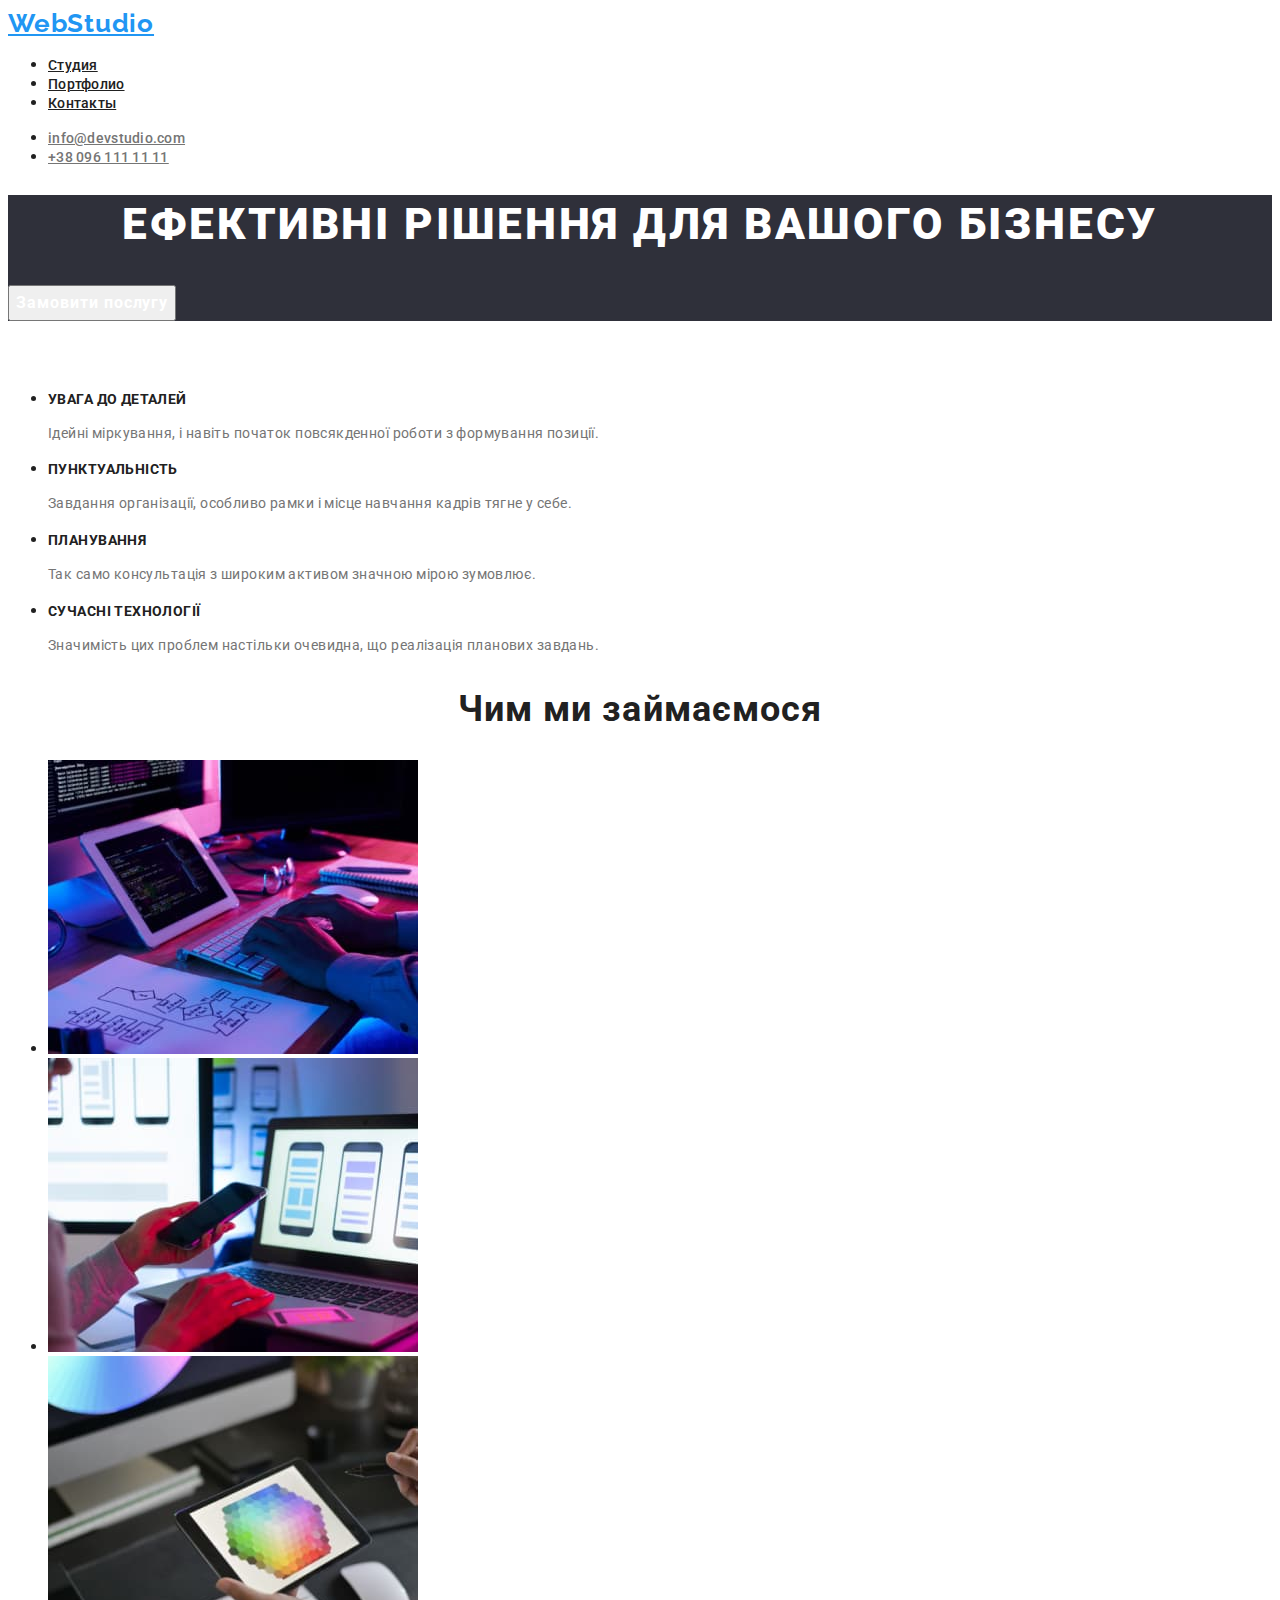
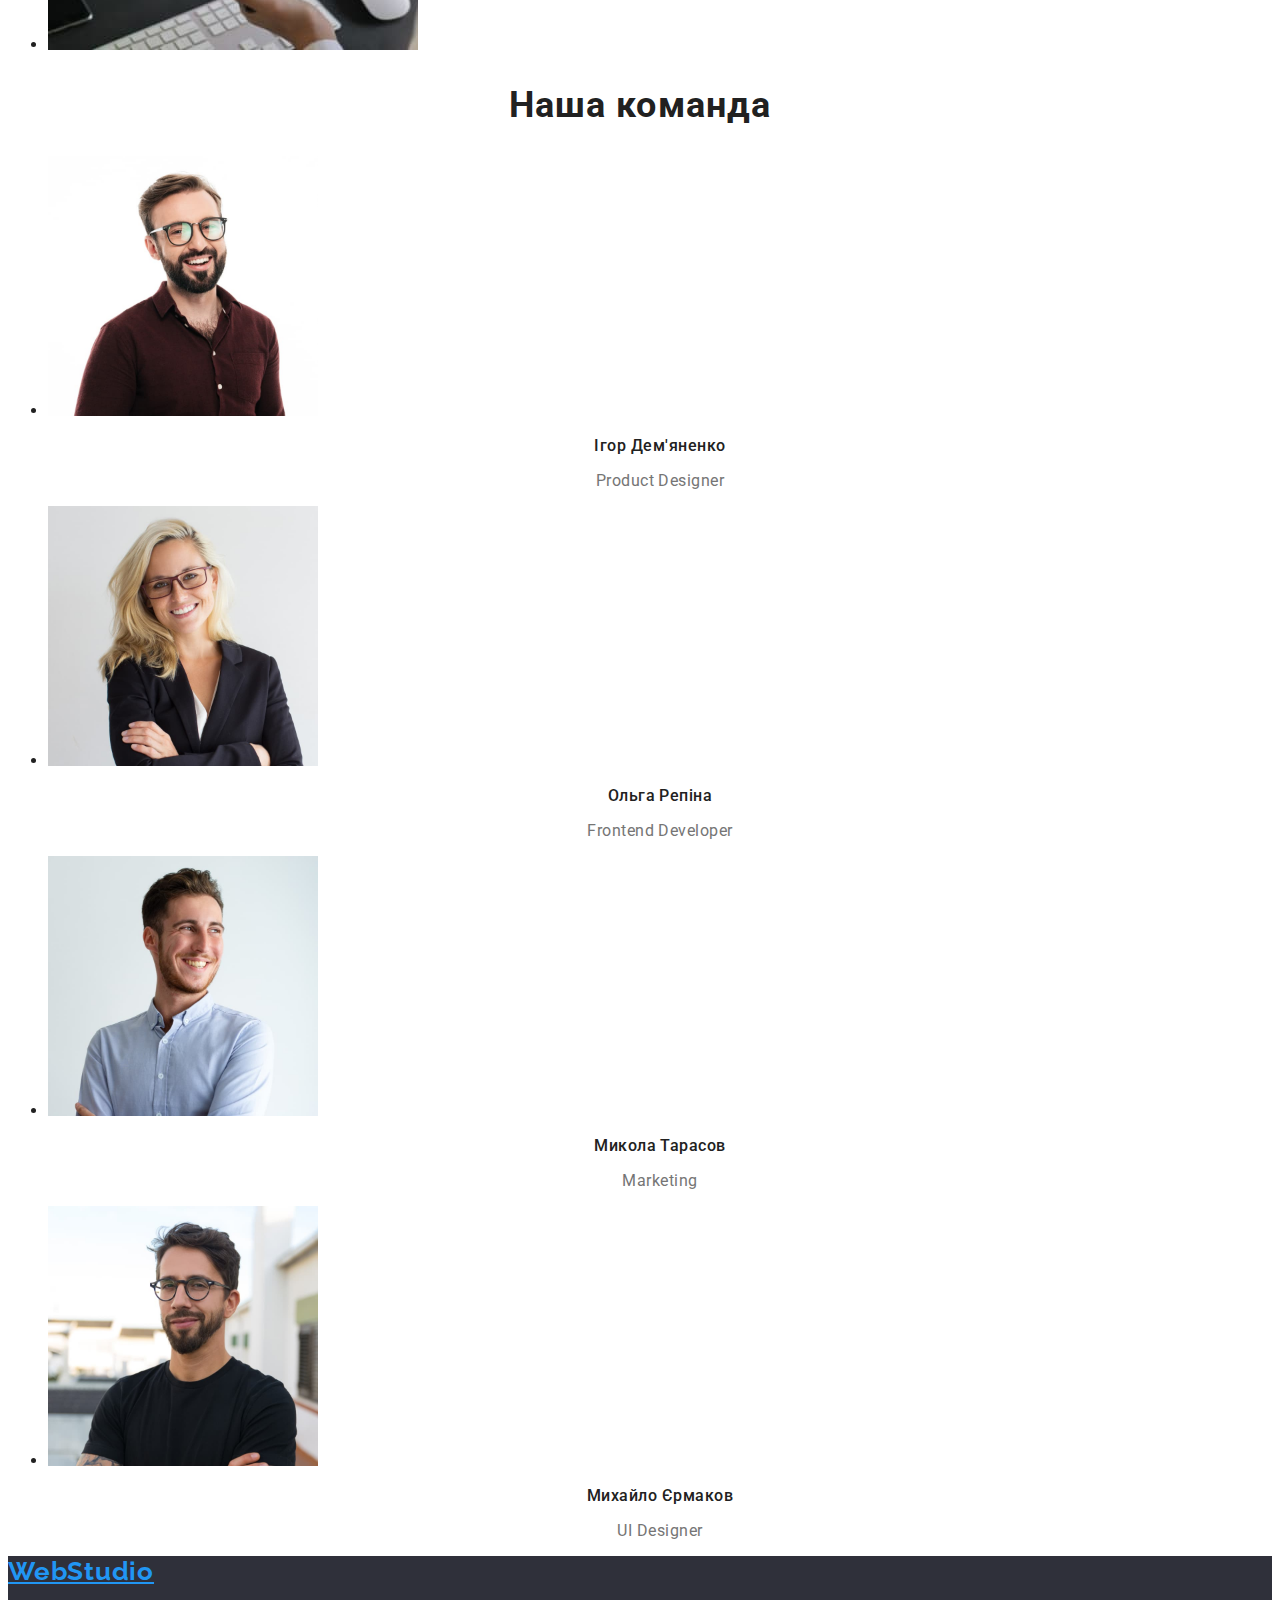
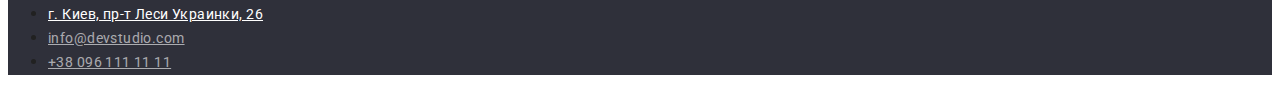
<file: index.html>
<!DOCTYPE html>
<html lang="ru">
  <head>
    <meta charset="UTF-8" />
    <meta http-equiv="X-UA-Compatible" content="IE=edge" />
    <meta name="viewport" content="width=device-width, initial-scale=1.0" />
    <title>Document</title>
    <link rel="stylesheet" href="css/styles-index.css" />
    <link rel="preconnect" href="https://fonts.googleapis.com" />
    <link rel="preconnect" href="https://fonts.gstatic.com" crossorigin />
    <link
      href="https://fonts.googleapis.com/css2?family=Raleway:wght@700&family=Roboto:wght@400;500;700;900&display=swap"
      rel="stylesheet"
    />
  </head>
  <body>
    <!--Шапка сайта-->
    <header class="header">
      <a class="link-logo" lang="en" href="index.html">WebStudio</a>
      <nav class="nav">
        <ul class="nav-list">
          <li><a class="header-link-studio" href="">Студия</a></li>
          <li>
            <a class="header-link-portfolio" href="./portfolio.html"
              >Портфолио</a
            >
          </li>
          <li><a class="header-link-contacts" href="">Контакты</a></li>
        </ul>
      </nav>
      <ul class="header-contacts">
        <li>
          <a class="link-mail" href="mailto:info@devstudio.com"
            >info@devstudio.com</a
          >
        </li>
        <li>
          <a class="link-tel" href="tel:+380961111111">+38 096 111 11 11</a>
        </li>
      </ul>
    </header>
    <!--Тiло сайта-->
    <main>
      <!--Секцiя герой-->
      <section class="hero">
        <h1 class="hero-text">Ефективні рішення для вашого бізнесу</h1>
        <div class="hero-bt">
          <button class="hero-butt" type="button">Замовити послугу</button>
        </div>
      </section>
      <!--Особливості компанії-->
      <section class="features">
        <h2 class="features-title">Наші особливості</h2>
        <ul>
          <li>
            <h3 class="features-title-detail">УВАГА ДО ДЕТАЛЕЙ</h3>
            <p class="features-text-detail">
              Ідейні міркування, і навіть початок повсякденної роботи з
              формування позиції.
            </p>
          </li>
          <li>
            <h3 class="features-title-punctuality">ПУНКТУАЛЬНІСТЬ</h3>
            <p class="features-text-punctuality">
              Завдання організації, особливо рамки і місце навчання кадрів тягне
              у себе.
            </p>
          </li>
          <li>
            <h3 class="features-title-planning">ПЛАНУВАННЯ</h3>
            <p class="features-text-planning">
              Так само консультація з широким активом значною мірою зумовлює.
            </p>
          </li>
          <li>
            <h3 class="features-title-technologies">СУЧАСНІ ТЕХНОЛОГІЇ</h3>
            <p class="features-text-technologies">
              Значимість цих проблем настільки очевидна, що реалізація планових
              завдань.
            </p>
          </li>
        </ul>
      </section>
      <!--Чим ми займаємося-->
      <section class="activity">
        <h2 class="activity-title">Чим ми займаємося</h2>
        <ul>
          <li>
            <img src="./Images/box-1.jpg" alt="Написанням сайтів" width="370" />
          </li>
          <li>
            <img
              src="./Images/box-2.jpg"
              alt="Адаптація під мобільний телефон"
              width="370"
            />
          </li>
          <li>
            <img src="./Images/box-3.jpg" alt="Графічний дизайн" width="370" />
          </li>
        </ul>
      </section>
      <!--Наша команда-->
      <section class="team">
        <h2 class="team-title">Наша команда</h2>
        <ul>
          <li class="team-first">
            <img
              src="./Images/team-card-1.jpg"
              alt="Дизайнер продукта Ігор Дем'яненко"
              width="270"
              height="260"
            />
            <p class="team-first-name">Ігор Дем'яненко</p>
            <p class="team-first-proff">Product Designer</p>
          </li>
          <li class="team-second">
            <img
              src="./Images/team_card-2.jpg"
              alt="Фронтенд розробник Ольга Репіна"
              width="270"
              height="260"
            />
            <p class="team-second-name">Ольга Репіна</p>
            <p class="team-second-proff">Frontend Developer</p>
          </li>
          <li class="team-third">
            <img
              src="./Images/team_card-3.jpg"
              alt="Маркетолог Микола Тарасов"
              width="270"
              height="260"
            />
            <p class="team-third-name">Микола Тарасов</p>
            <p class="team-third-proff">Marketing</p>
          </li>
          <li class="team-fourth">
            <img
              src="./Images/team_card-4.jpg"
              alt="Дизайнер UI Михайло Єрмаков"
              width="270"
              height="260"
            />
            <p class="team-fourth-name">Михайло Єрмаков</p>
            <p class="team-fourth-proff">UI Designer</p>
          </li>
        </ul>
      </section>
    </main>
    <!--Подвал-->
    <footer class="footer">
      <a class="link-logo" lang="en" href="/">WebStudio</a>
      <!--Контакты-->
      <address>
        <ul>
          <li>
            <a
              class="footer-link-address"
              href="https://goo.gl/maps/rvx1Cv9gGBwcLjP79"
              target="_blank"
              >г. Киев, пр-т Леси Украинки, 26
            </a>
          </li>
          <li>
            <a class="footer-link-mail" href="mailto:info@devstudio.com"
              >info@devstudio.com
            </a>
          </li>
          <li>
            <a class="footer-link-tel" href="tel:+380961111111"
              >+38 096 111 11 11</a
            >
          </li>
        </ul>
      </address>
    </footer>
  </body>
</html>
</file>
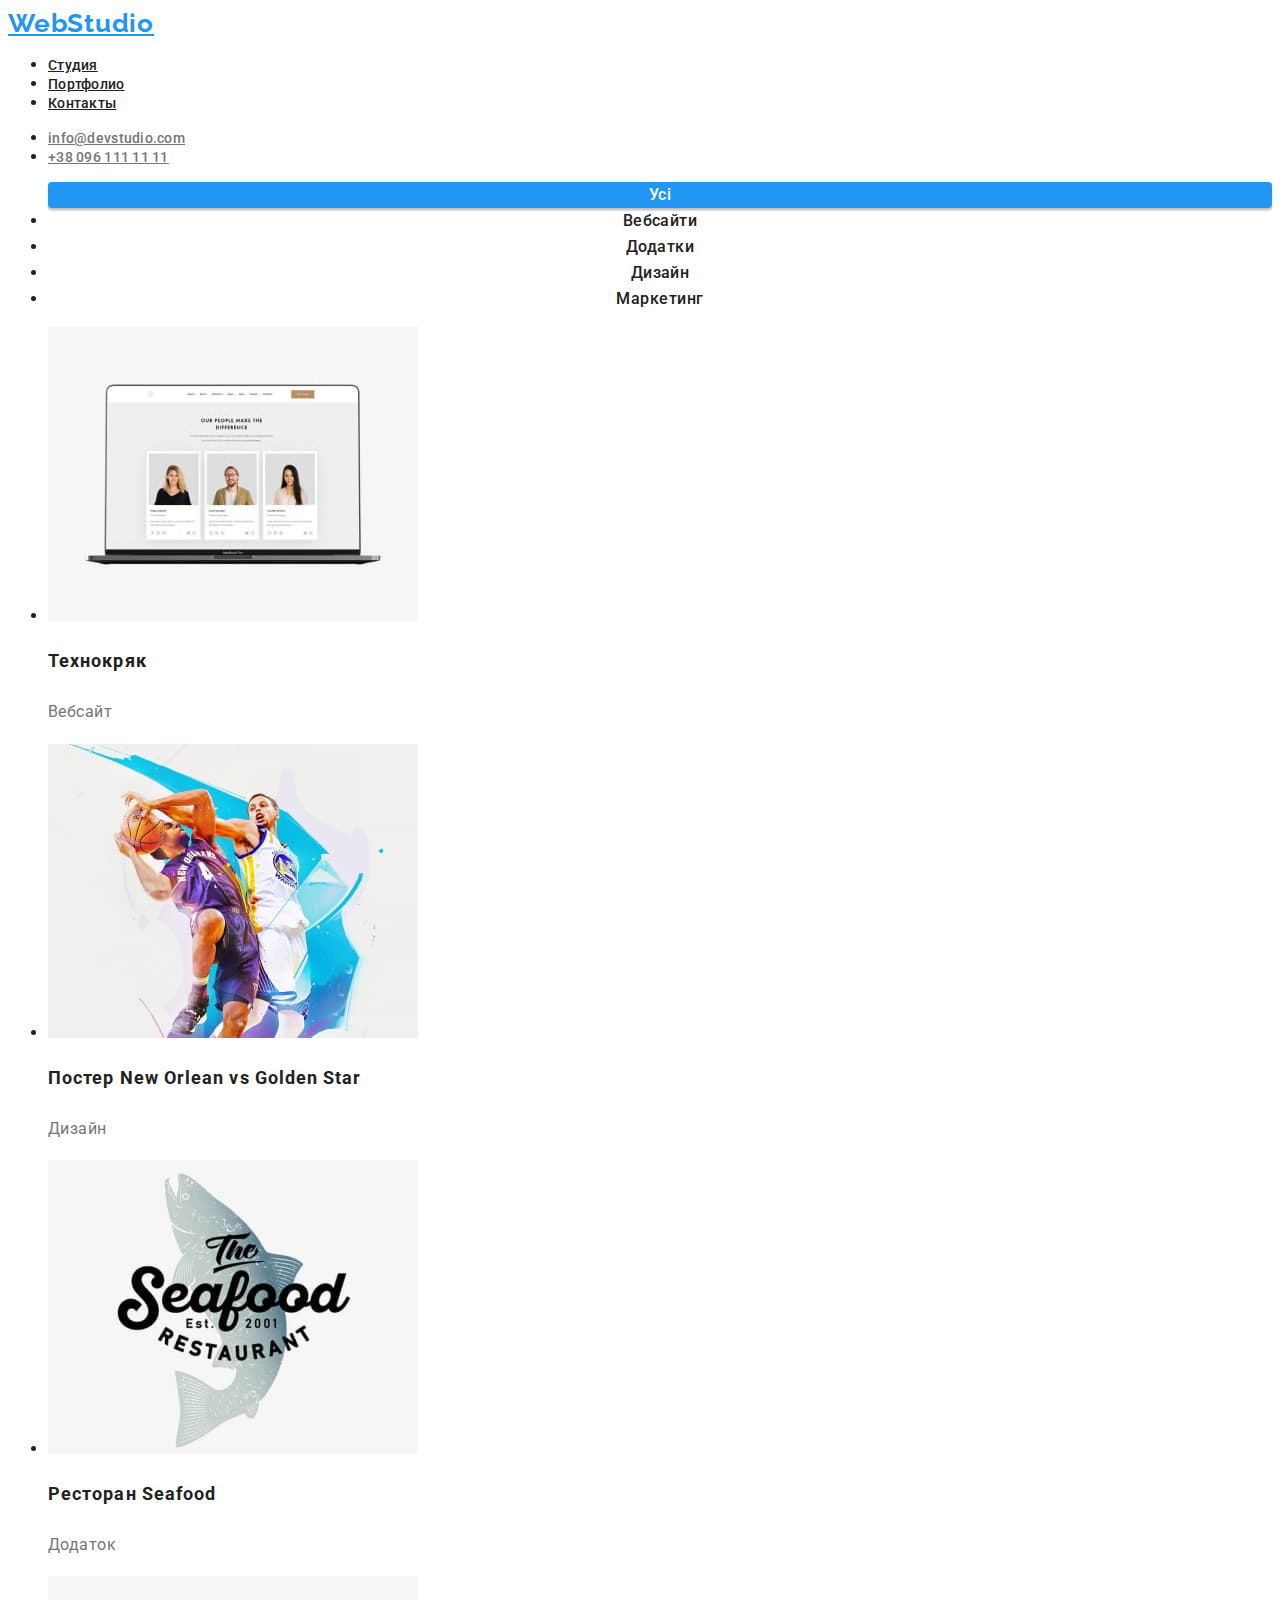
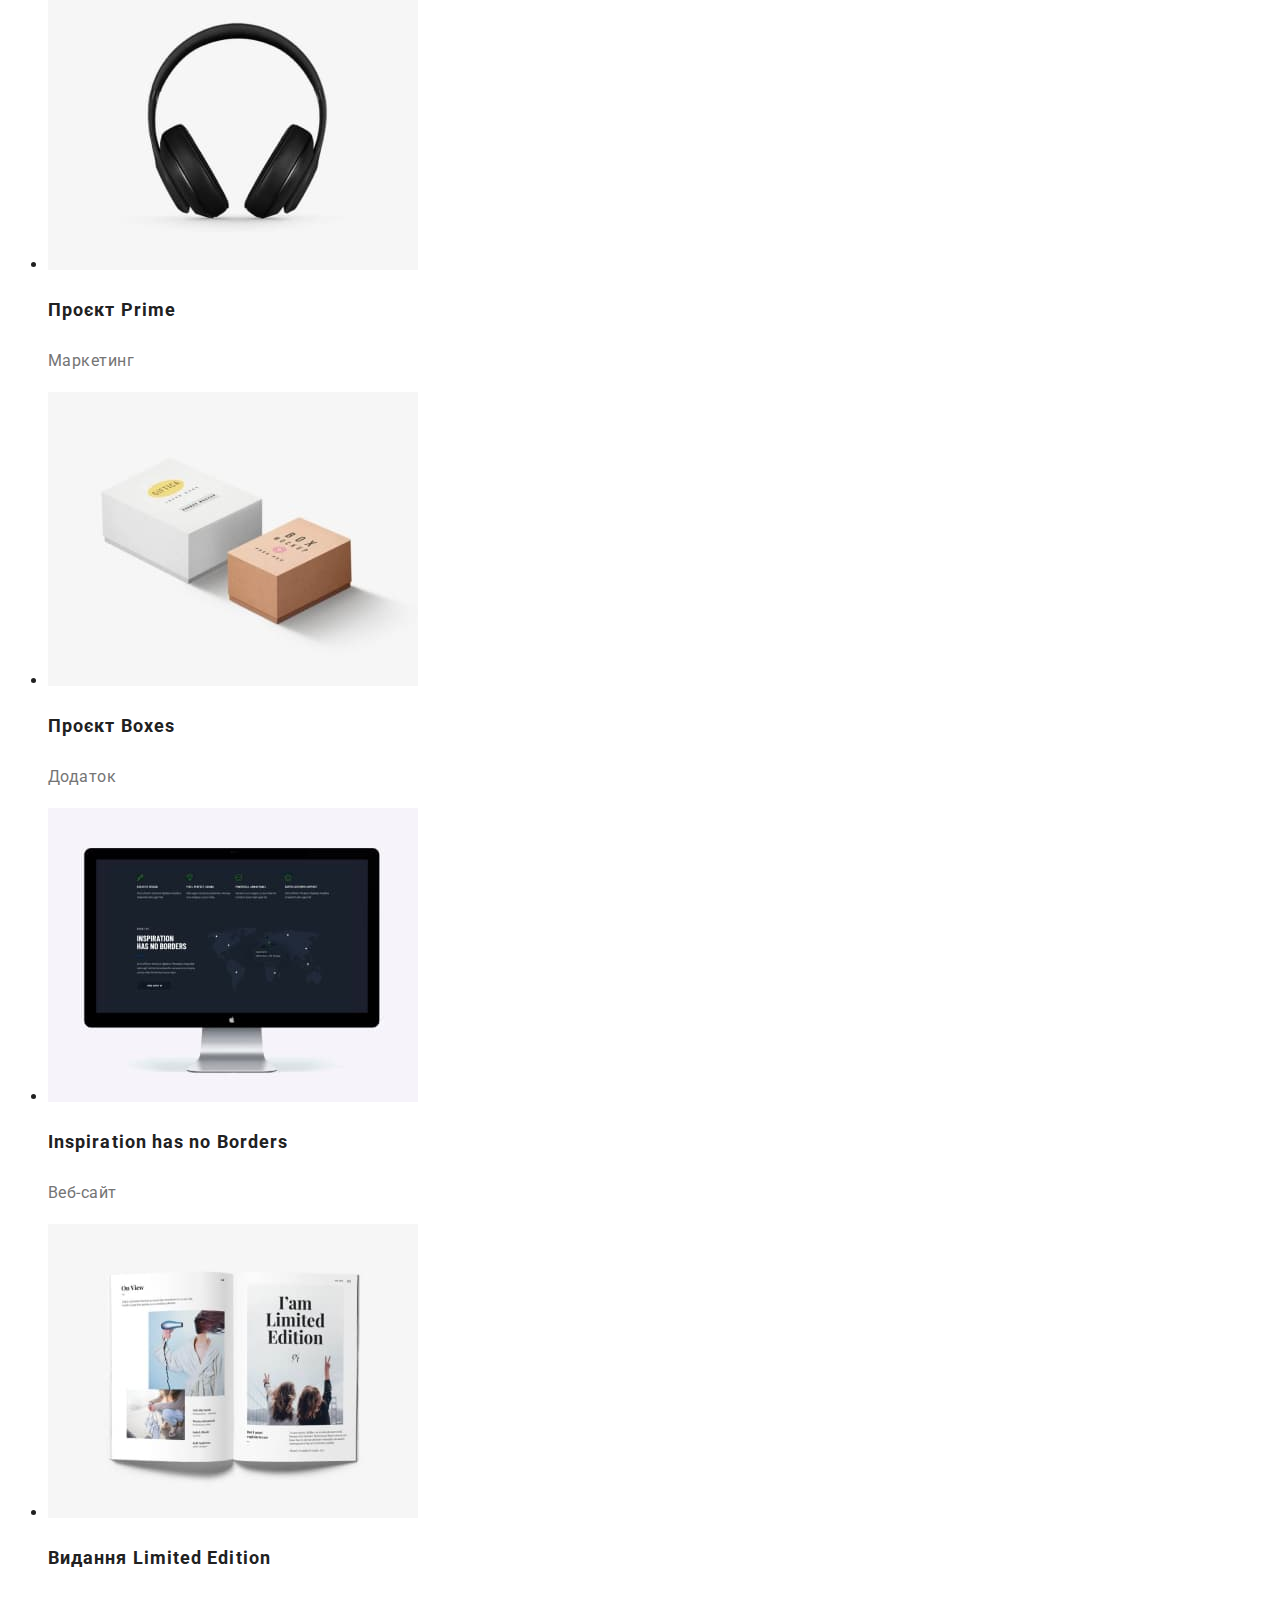
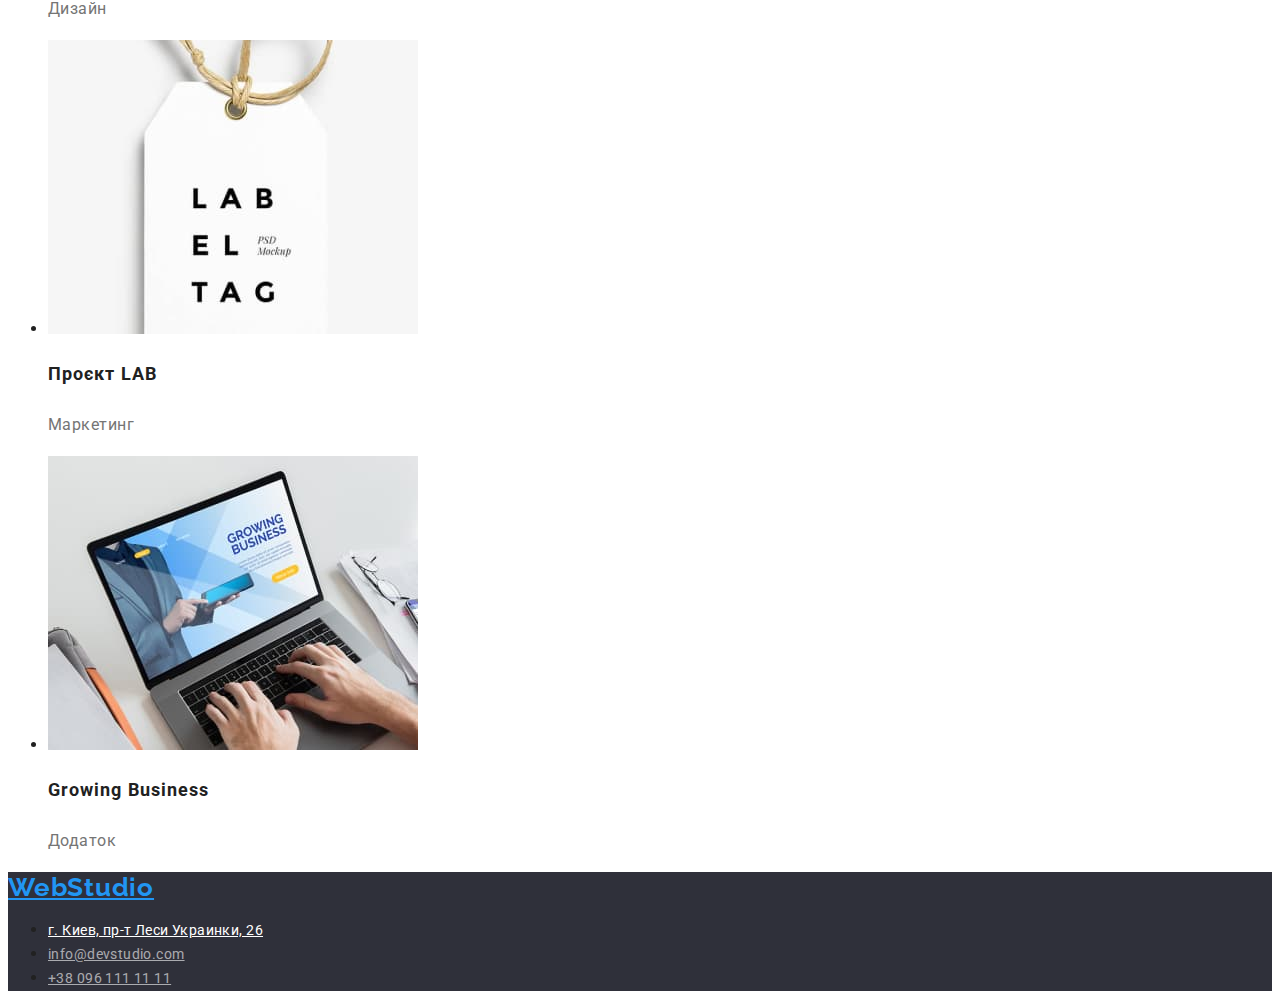
<file: portfolio.html>
<!DOCTYPE html>
<html lang="ru">
  <head>
    <meta charset="UTF-8" />
    <meta http-equiv="X-UA-Compatible" content="IE=edge" />
    <meta name="viewport" content="width=device-width, initial-scale=1.0" />
    <title>Document</title>
    <link rel="stylesheet" href="css/styles-portfolio.css" />
    <link rel="preconnect" href="https://fonts.googleapis.com" />
    <link rel="preconnect" href="https://fonts.gstatic.com" crossorigin />
    <link
      href="https://fonts.googleapis.com/css2?family=Raleway:wght@700&family=Roboto:wght@400;500;700;900&display=swap"
      rel="stylesheet"
    />
  </head>
  <body>
    <!--Шапка сайта-->
    <header class="header">
      <a class="link-logo" lang="en" href="index.html">WebStudio</a>
      <nav class="nav">
        <ul class="nav-list">
          <li><a class="header-link-studio" href="./index.html">Студия</a></li>
          <li><a class="header-link-portfolio" href="">Портфолио</a></li>
          <li><a class="header-link-contacts" href="">Контакты</a></li>
        </ul>
      </nav>
      <ul class="header-contacts">
        <li>
          <a class="link-mail" href="mailto:info@devstudio.com"
            >info@devstudio.com</a
          >
        </li>
        <li>
          <a class="link-tel" href="tel:+380961111111">+38 096 111 11 11</a>
        </li>
      </ul>
    </header>
    <!--Тіло сайта-->
    <main>
      <!-- Фільтр прикладів робіт -->
      <ul>
        <li class="list-all">Усі</li>
        <li class="list-websites">Вебсайти</li>
        <li class="list-applications">Додатки</li>
        <li class="list-desing">Дизайн</li>
        <li class="list-marketing">Маркетинг</li>
      </ul>
      <!-- Приклади робіт -->
      <ul>
        <li>
          <img
            src="./Images/portfolio-1.jpg"
            alt="Ноутбук.Сторінка сайта технокряк"
          />
          <p class="text-name">Технокряк</p>
          <p class="text-description">Вебсайт</p>
        </li>
        <li>
          <img
            src="./Images/portfolio-2.jpg"
            alt="Грають два баскетболіста з різних команд "
          />
          <p class="text-name">Постер New Orlean vs Golden Star</p>
          <p class="text-description">Дизайн</p>
        </li>
        <li>
          <img src="./Images/portfolio-3.jpg" alt="Риба, з надписом Seafood" />
          <p class="text-name">Ресторан Seafood</p>
          <p class="text-description">Додаток</p>
        </li>
        <li>
          <img src="./Images/portfolio-4.jpg" alt="Великі чорні навушники" />
          <p class="text-name">Проєкт Prime</p>
          <p class="text-description">Маркетинг</p>
        </li>
        <li>
          <img
            src="./Images/portfolio-5.jpg"
            alt="Дві коробки, чорна та коричнева"
          />
          <p class="text-name">Проєкт Boxes</p>
          <p class="text-description">Додаток</p>
        </li>
        <li>
          <img
            src="./Images/portfolio-6.jpg"
            lt="Моноблок Аpple з чорним екраном"
          />
          <p class="text-name">Inspiration has no Borders</p>
          <p class="text-description">Веб-сайт</p>
        </li>
        <li>
          <img src="./Images/portfolio-7.jpg" alt="Розгорнута книжка" />
          <p class="text-name">Видання Limited Edition</p>
          <p class="text-description">Дизайн</p>
        </li>
        <li>
          <img src="./Images/portfolio-8.jpg" alt="Біла бірка на мотузці" />
          <p class="text-name">Проєкт LAB</p>
          <p class="text-description">Маркетинг</p>
        </li>
        <li>
          <img
            src="./Images/portfolio-9.jpg"
            alt="Ноутбук, за яким працює людина"
          />
          <p class="text-name">Growing Business</p>
          <p class="text-description">Додаток</p>
        </li>
      </ul>
    </main>
    <!--Подвал-->
    <footer class="footer">
      <a class="link-logo" lang="en" href="/">WebStudio</a>
      <!--Контакты-->
      <address>
        <ul>
          <li>
            <a
              class="footer-link-address"
              href="https://goo.gl/maps/rvx1Cv9gGBwcLjP79"
              target="_blank"
              >г. Киев, пр-т Леси Украинки, 26
            </a>
          </li>
          <li>
            <a class="footer-link-mail" href="mailto:info@devstudio.com"
              >info@devstudio.com
            </a>
          </li>
          <li>
            <a class="footer-link-tel" href="tel:+380961111111"
              >+38 096 111 11 11</a
            >
          </li>
        </ul>
      </address>
    </footer>
  </body>
</html>
</file>
<file: css/styles-index.css>
body {
    font-family: 'Roboto', sans-serif;
    color: #212121;
}

/* ------------------HEADER---------------- */

.link-logo {
    font-family: 'Raleway';
    font-style: normal;
    font-weight: 700;
    font-size: 26px;
    line-height: 1.19;
    letter-spacing: 0.03em;
    color: #2196F3;
}

.header-link-studio,
.header-link-portfolio,
.header-link-contacts {
    font-family: 'Roboto';
    font-style: normal;
    font-weight: 500;
    font-size: 14px;
    line-height: 1.14;
    letter-spacing: 0.02em;
    color: #212121;
}

.link-mail,
.link-tel {
    font-family: 'Roboto';
    font-style: normal;
    font-weight: 500;
    font-size: 14px;
    line-height: 1,14px;
    letter-spacing: 0.02em;
    color: #757575;
}

/* --------------------HERO-------------------- */
.hero {
    background: #2F303A;}

.hero-text {
    font-family: 'Roboto';
    font-style: normal;
    font-weight: 900;
    font-size: 44px;
    line-height: 1.36;
    text-align: center;
    letter-spacing: 0.06em;
    text-transform: uppercase;
    color: #FFFFFF;}

/* .hero-bt {
    width: 216px;
    height: 50px;
    background: #2196F3;
    box-shadow: 0px 4px 4px rgba(0, 0, 0, 0.15);
    border-radius: 4px;
}    */

.hero-butt {
    font-family: 'Roboto';
    font-style: normal;
    font-weight: 700;
    font-size: 16px;
    line-height: 1.88;
    letter-spacing: 0.06em;
    color: #FFFFFF;}

/* -------------FEATURES OF THE COMPANY------------- */

.features-title {
    color: white;
}

.features-title-detail,
.features-title-punctuality,
.features-title-planning,
.features-title-technologies {
    font-family: 'Roboto';
    font-style: normal;
    font-weight: 700;
    font-size: 14px;
    line-height: 1.14;
    letter-spacing: 0.03em;
    text-transform: uppercase;
    color: #212121;}


.features-text-detail,
.features-text-punctuality,
.features-text-planning,
.features-text-technologies {
    font-family: 'Roboto';
    font-style: normal;
    font-weight: 400;
    font-size: 14px;
    line-height: 1.71;
    letter-spacing: 0.03em;
    color: #757575;}

/* -------------OUR ACTIVITY------------- */

.activity {}

.activity-title {
    font-family: 'Roboto';
    font-style: normal;
    font-weight: 700;
    font-size: 36px;
    line-height: 1.17;
    text-align: center;
    letter-spacing: 0.03em;
    color: #212121;}


/* -------------OUR TEAM------------- */

/* .team {
    position: absolute;
    width: 1600px;
    height: 648px;
    left: 0px;
    top: 1446px;
    background: #F5F4FA;} */
    
.team-title {
    font-family: 'Roboto';
    font-style: normal;
    font-weight: 700;
    font-size: 36px;
    line-height: 1.17;
    text-align: center;
    letter-spacing: 0.03em;
    color: #212121;}
    
/* .team-first {}
.team-second {}
.team-third {}
.team-fourth {} */

    
.team-first-name,
.team-second-name,
.team-third-name,
.team-fourth-name {
    font-family: 'Roboto';
    font-style: normal;
    font-weight: 500;
    font-size: 16px;
    line-height: 1.19;
    text-align: center;
    letter-spacing: 0.03em;
    color: #212121;}


.team-first-proff,    
.team-second-proff,
.team-third-proff,
.team-fourth-proff {
    font-family: 'Roboto';
    font-style: normal;
    font-weight: 400;
    font-size: 16px;
    line-height: 1.19;
    text-align: center;
    letter-spacing: 0.03em;
    color: #757575;}



/* -------------CONTACTS------------- */

.footer {
    background-color: #2F303A;
    ;
}

.footer-link-address {
    font-family: 'Roboto';
    font-style: normal;
    font-weight: 400;
    font-size: 14px;
    line-height: 1.71;
    letter-spacing: 0.03em;
    color: #FFFFFF;
}

.footer-link-mail,
.footer-link-tel {
    font-family: 'Roboto';
    font-style: normal;
    font-weight: 400;
    font-size: 14px;
    line-height: 1.71;
    letter-spacing: 0.03em;
    color: rgba(255, 255, 255, 0.6);
}
</file>
<file: css/styles-portfolio.css>
body {
    font-family: 'Roboto', sans-serif;
    color: #212121;
}
/* ------------------HEADER---------------- */

.link-logo {
    font-family: 'Raleway';
    font-style: normal;
    font-weight: 700;
    font-size: 26px;
    line-height: 1.19;
    letter-spacing: 0.03em;
    color: #2196F3;
}

.header-link-studio,
.header-link-portfolio,
.header-link-contacts {
    font-family: 'Roboto';
    font-style: normal;
    font-weight: 500;
    font-size: 14px;
    line-height: 1.14;
    letter-spacing: 0.02em;
    color: #212121;
}

.link-mail,
.link-tel {
    font-family: 'Roboto';
    font-style: normal;
    font-weight: 500;
    font-size: 14px;
    line-height: 16px;
    letter-spacing: 0.02em;
    color: #757575;
}
/* ---------WORK EXAMPLES FILTER---------- */
.list-all {
    font-family: 'Roboto';
    font-style: normal;
    font-weight: 500;
    font-size: 16px;
    line-height: 1.62;
    text-align: center;
    letter-spacing: 0.03em;
    color: #FFFFFF;
    background: #2196F3;
    box-shadow: 0px 3px 1px rgba(0, 0, 0, 0.1), 0px 1px 2px rgba(0, 0, 0, 0.08), 0px 2px 2px rgba(0, 0, 0, 0.12);
    border-radius: 4px;
}

.list-websites,
.list-applications,
.list-desing,
.list-marketing {
    font-family: 'Roboto';
    font-style: normal;
    font-weight: 500;
    font-size: 16px;
    line-height: 1.62;
    text-align: center;
    letter-spacing: 0.03em;
    color: #212121;
    }

/* -------------WORK EXAMPLES------------- */
.text-name{font-family: 'Roboto';
    font-style: normal;
    font-weight: 700;
    font-size: 18px;
    line-height: 2;
    letter-spacing: 0.06em;
    color: #212121
}
.text-description{font-family: 'Roboto';
    font-style: normal;
    font-weight: 400;
    font-size: 16px;
    line-height: 1.88;
    letter-spacing: 0.03em;
    color: #757575;
}
/* -------------CONTACTS------------- */

.footer{
    background-color: #2F303A;;
}

.footer-link-address {
    font-family: 'Roboto';
    font-style: normal;
    font-weight: 400;
    font-size: 14px;
    line-height: 1.71;
    letter-spacing: 0.03em;
    color: #FFFFFF;}

.footer-link-mail,
.footer-link-tel {
    font-family: 'Roboto';
    font-style: normal;
    font-weight: 400;
    font-size: 14px;
    line-height: 1.71;
    letter-spacing: 0.03em;
    color: rgba(255, 255, 255, 0.6);}
</file>
